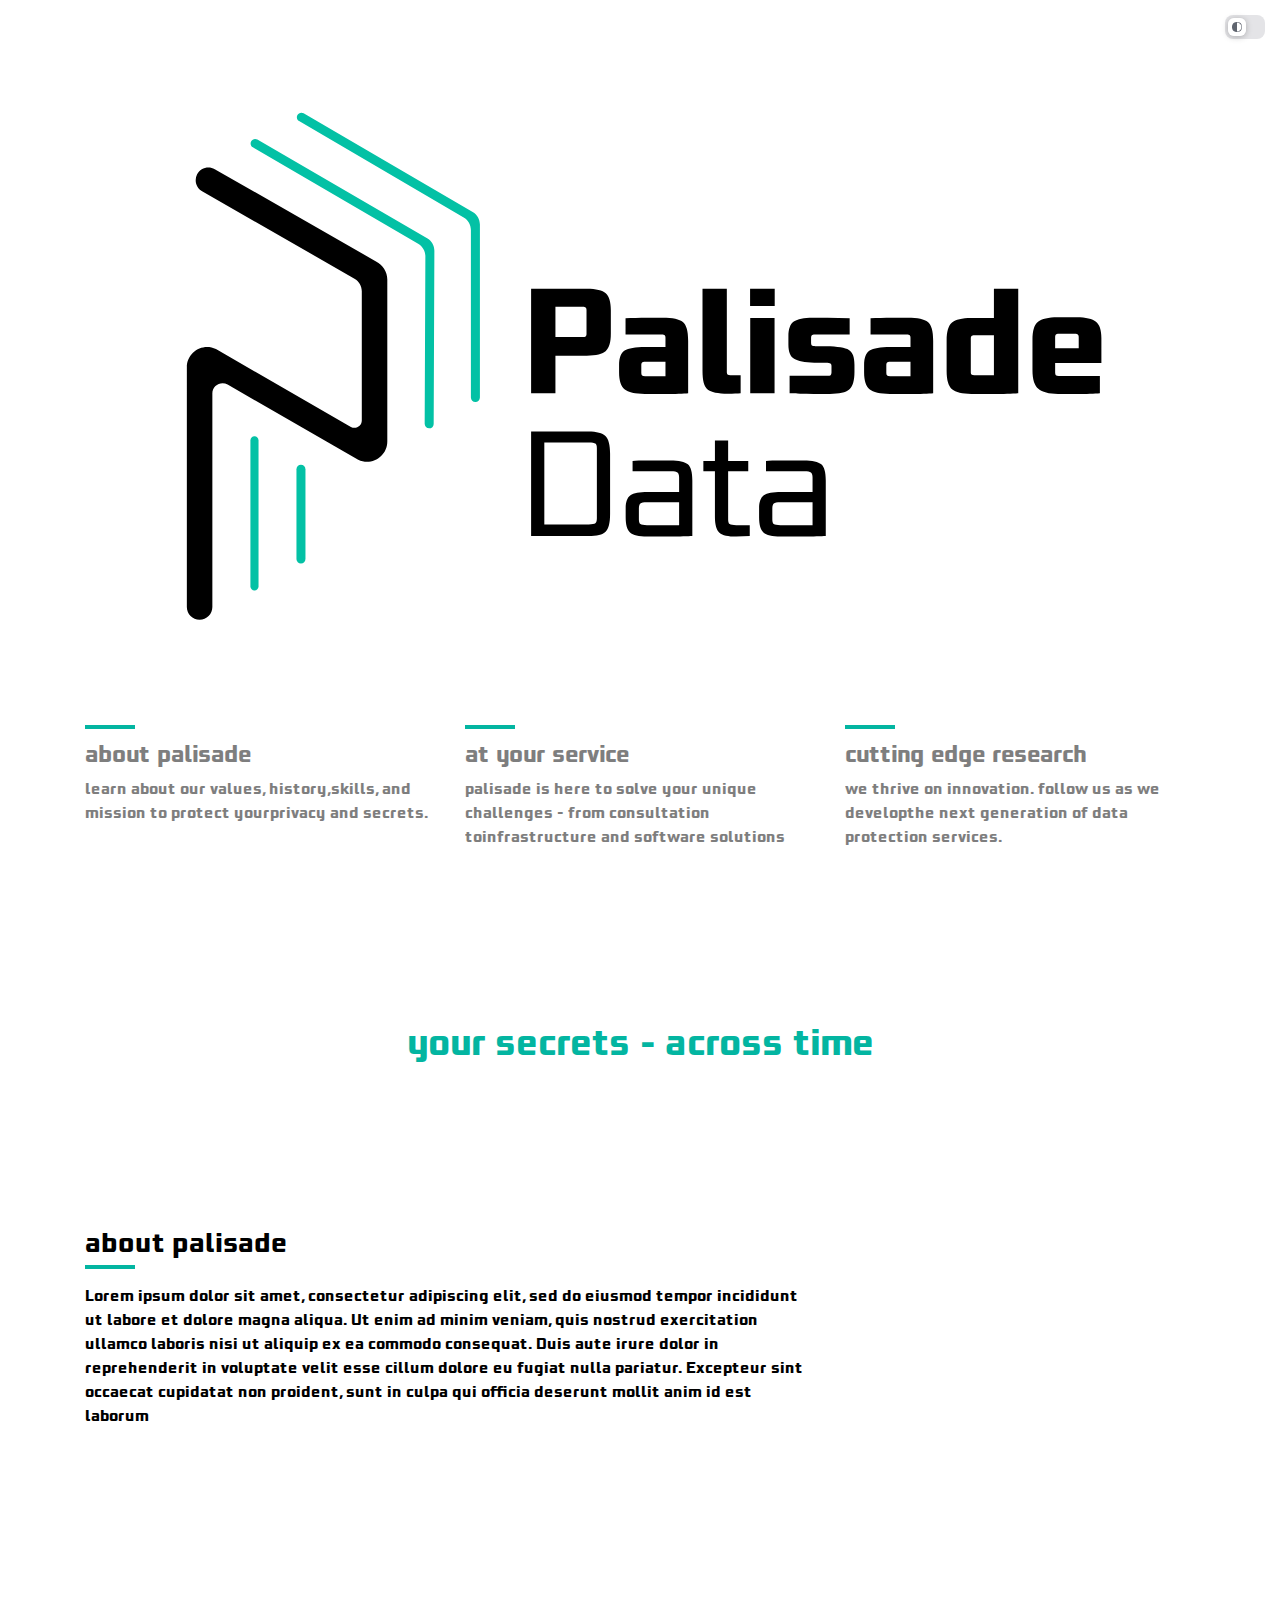
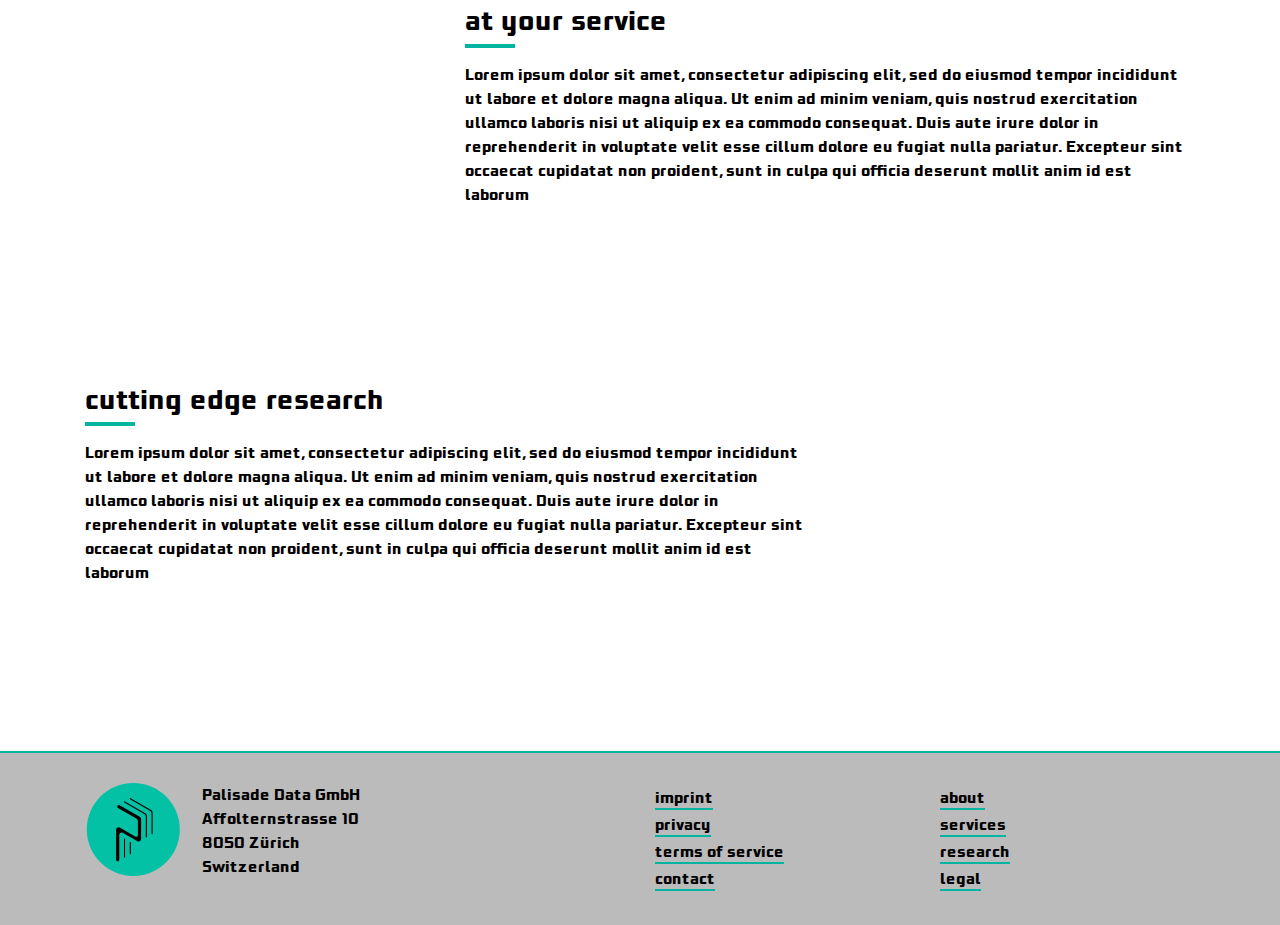
<file: index.html>
<!DOCTYPE html>
<!--
██████╗  █████╗ ██╗     ██╗███████╗ █████╗ ██████╗ ███████╗    ██████╗  █████╗ ████████╗ █████╗ 
██╔══██╗██╔══██╗██║     ██║██╔════╝██╔══██╗██╔══██╗██╔════╝    ██╔══██╗██╔══██╗╚══██╔══╝██╔══██╗
██████╔╝███████║██║     ██║███████╗███████║██║  ██║█████╗      ██║  ██║███████║   ██║   ███████║
██╔═══╝ ██╔══██║██║     ██║╚════██║██╔══██║██║  ██║██╔══╝      ██║  ██║██╔══██║   ██║   ██╔══██║
██║     ██║  ██║███████╗██║███████║██║  ██║██████╔╝███████╗    ██████╔╝██║  ██║   ██║   ██║  ██║
╚═╝     ╚═╝  ╚═╝╚══════╝╚═╝╚══════╝╚═╝  ╚═╝╚═════╝ ╚══════╝    ╚═════╝ ╚═╝  ╚═╝   ╚═╝   ╚═╝  ╚═╝
-->
<html lang="en">
<head>
    <meta charset="utf-8">
    <meta name="viewport" content="width=device-width, initial-scale=1, shrink-to-fit=no">

    <link rel="stylesheet" href="https://stackpath.bootstrapcdn.com/bootstrap/4.3.1/css/bootstrap.min.css" crossorigin="anonymous">
<link rel="stylesheet" type="text/css" href="css/style.min.css?v=1.0.0">
<!--<link rel="stylesheet" type="text/css" href="//cdnjs.cloudflare.com/ajax/libs/cookieconsent2/3.0.3/cookieconsent.min.css" />-->
<link rel="preconnect" href="https://fonts.gstatic.com">
<link href="https://fonts.googleapis.com/css2?family=IBM+Plex+Mono:wght@300;400;500;600;700&family=IBM+Plex+Sans:wght@300;400;500;600;700&display=swap" rel="stylesheet">

<link rel="apple-touch-icon" sizes="180x180" href="/apple-touch-icon.png">
<link rel="icon" type="image/png" sizes="32x32" href="/favicon-32x32.png">
<link rel="icon" type="image/png" sizes="16x16" href="/favicon-16x16.png">
<link rel="manifest" href="/site.webmanifest">
<link rel="mask-icon" href="/safari-pinned-tab.svg" color="#5bbad5">
<meta name="msapplication-TileColor" content="#da532c">
<meta name="theme-color" content="#ffffff">    <!--tags-->
    <title>Palisade Data</title>
    <meta property="og:title" content="Palisade Data" />
    <meta name="twitter:title" content="Palisade Data" />
    <meta property="og:image" content="/img/og.jpg">
    <meta name="description" content="Learn about our values, history,skills, and mission to protect yourprivacy and secrets."/>
    <meta property="og:description" content="Learn about our values, history,skills, and mission to protect yourprivacy and secrets." />
    <meta name="twitter:description" content="Learn about our values, history,skills, and mission to protect yourprivacy and secrets." />
    <!--end tags-->
</head>

<body data-spy="scroll" data-target="#header" data-offset="250" class="body">
    <header class="header liquid">
    <div class="header__container container">
        <div class="header__leftside">
            <div class="header__leftside-logo">
                <svg width="52" height="29" viewBox="0 0 52 29" fill="none" xmlns="http://www.w3.org/2000/svg">
                    <path d="M22.9995 13.6961H21.2427V15.806H19.881V9.9472H22.9995C23.5207 9.9472 23.8737 10.0312 24.0586 10.1994C24.2492 10.3675 24.3444 10.6813 24.3444 11.1408V12.4773C24.3444 12.9368 24.2519 13.2562 24.067 13.4356C23.8821 13.6093 23.5263 13.6961 22.9995 13.6961ZM22.9827 12.4689V11.1492C22.9827 11.0764 22.9659 11.0287 22.9323 11.0063C22.9042 10.9783 22.851 10.9643 22.7726 10.9643H21.2427V12.6538H22.7726C22.851 12.6538 22.9042 12.6426 22.9323 12.6202C22.9659 12.5922 22.9827 12.5417 22.9827 12.4689Z" fill="var(--main-color)"/>
                    <path d="M28.6729 12.8556V15.7976C28.4207 15.8256 27.9695 15.8396 27.3194 15.8396H26.2519C25.6972 15.8396 25.3161 15.7527 25.1087 15.579C24.907 15.4053 24.8062 15.0943 24.8062 14.646V14.2257C24.8062 13.8166 24.9098 13.5448 25.1171 13.4103C25.3301 13.2758 25.7139 13.2086 26.2687 13.2086H27.4035V12.6959C27.4035 12.6286 27.3895 12.5838 27.3615 12.5614C27.3334 12.5333 27.2774 12.5193 27.1934 12.5193H25.1676V11.6031C25.515 11.5807 25.9241 11.5695 26.3948 11.5695H27.2438C27.8097 11.5695 28.1881 11.6507 28.3785 11.8132C28.5746 11.9758 28.6729 12.3232 28.6729 12.8556ZM27.4035 14.8477V14.0324H26.2603C26.1763 14.0324 26.1202 14.0464 26.0922 14.0744C26.0642 14.0968 26.0502 14.1444 26.0502 14.2173V14.6712C26.0502 14.7384 26.0642 14.7861 26.0922 14.8141C26.1258 14.8365 26.1819 14.8477 26.2603 14.8477H27.4035Z" fill="var(--main-color)"/>
                    <path d="M31.6118 14.7889V15.806C31.4379 15.8228 31.2025 15.8312 30.9057 15.8312C30.3396 15.8312 29.9585 15.7527 29.7624 15.5958C29.5718 15.4389 29.4767 15.0971 29.4767 14.5703V9.9472H30.8382V14.6124C30.8382 14.6852 30.8523 14.7328 30.8805 14.7553C30.9084 14.7777 30.9617 14.7889 31.04 14.7889H31.6118Z" fill="var(--main-color)"/>
                    <path d="M33.5191 10.9139H32.1405V9.9472H33.5191V10.9139ZM33.5107 15.806H32.1489V11.5947H33.5107V15.806Z" fill="var(--main-color)"/>
                    <path d="M36.6054 15.8396H35.6978C35.4175 15.8396 35.1654 15.8368 34.9411 15.8312C34.7171 15.8256 34.563 15.8172 34.479 15.806L34.3528 15.7976V14.8225H36.4879C36.5664 14.8225 36.6195 14.8113 36.6477 14.7889C36.6813 14.7609 36.6981 14.7132 36.6981 14.646V14.2845C36.6981 14.2117 36.6783 14.1641 36.6393 14.1416C36.6 14.1192 36.5131 14.1052 36.3785 14.0996L35.7314 14.0912C35.1932 14.08 34.8179 14.0072 34.605 13.8727C34.3921 13.7382 34.2856 13.4748 34.2856 13.0825V12.6286C34.2856 12.2083 34.3864 11.9281 34.5882 11.788C34.7954 11.6423 35.1486 11.5695 35.6472 11.5695H36.4711L37.7151 11.6031V12.5193H35.765C35.681 12.5193 35.625 12.5333 35.5968 12.5614C35.5689 12.5838 35.5548 12.6286 35.5548 12.6959V12.99C35.5548 13.0573 35.5689 13.1049 35.5968 13.1329C35.6304 13.1554 35.6978 13.1666 35.7986 13.1666L36.3953 13.175C37.0456 13.1862 37.4713 13.2534 37.6731 13.3767C37.8803 13.5 37.984 13.7774 37.984 14.2089V14.6124C37.984 15.0999 37.886 15.4277 37.6899 15.5958C37.4992 15.7583 37.1379 15.8396 36.6054 15.8396Z" fill="var(--main-color)"/>
                    <path d="M42.3902 12.8556V15.7976C42.138 15.8256 41.6868 15.8396 41.0367 15.8396H39.9693C39.4146 15.8396 39.0336 15.7527 38.8261 15.579C38.6243 15.4053 38.5236 15.0943 38.5236 14.646V14.2257C38.5236 13.8166 38.6273 13.5448 38.8345 13.4103C39.0474 13.2758 39.4314 13.2086 39.9861 13.2086H41.121V12.6959C41.121 12.6286 41.1069 12.5838 41.079 12.5614C41.0508 12.5333 40.9948 12.5193 40.9108 12.5193H38.8849V11.6031C39.2324 11.5807 39.6416 11.5695 40.1123 11.5695H40.9612C41.5272 11.5695 41.9053 11.6507 42.096 11.8132C42.2921 11.9758 42.3902 12.3232 42.3902 12.8556ZM41.121 14.8477V14.0324H39.9777C39.8938 14.0324 39.8377 14.0464 39.8095 14.0744C39.7816 14.0968 39.7676 14.1444 39.7676 14.2173V14.6712C39.7676 14.7384 39.7816 14.7861 39.8095 14.8141C39.8431 14.8365 39.8992 14.8477 39.9777 14.8477H41.121Z" fill="var(--main-color)"/>
                    <path d="M45.6906 15.8396H44.5306C44.0149 15.8396 43.6536 15.7527 43.4461 15.579C43.2443 15.3997 43.1436 15.0579 43.1436 14.5535V12.8556C43.1436 12.3512 43.2443 12.015 43.4461 11.8469C43.6479 11.6788 44.0038 11.5947 44.5138 11.5947H45.7913V9.9472H47.1532V15.7976C46.8281 15.8256 46.3406 15.8396 45.6906 15.8396ZM44.497 12.7463V14.6124C44.497 14.6852 44.5108 14.7328 44.539 14.7553C44.5669 14.7777 44.6202 14.7889 44.6988 14.7889H45.7913V12.5614H44.6988C44.6202 12.5614 44.5669 12.5754 44.539 12.6034C44.5108 12.6258 44.497 12.6734 44.497 12.7463Z" fill="var(--main-color)"/>
                    <path d="M51.724 14.8309V15.7976C51.4383 15.8256 50.9844 15.8396 50.3625 15.8396H49.3791C48.8634 15.8396 48.4964 15.7443 48.2778 15.5538C48.0592 15.3633 47.9501 15.0158 47.9501 14.5115V12.8051C47.9501 12.3064 48.0538 11.973 48.261 11.8049C48.4739 11.6367 48.8382 11.5527 49.3539 11.5527H50.4297C50.9454 11.5527 51.304 11.6367 51.5057 11.8049C51.7072 11.9674 51.8083 12.2756 51.8083 12.7295V14.108H49.2193V14.646C49.2193 14.7188 49.2333 14.7693 49.2612 14.7973C49.2894 14.8197 49.3425 14.8309 49.421 14.8309H51.724ZM50.5391 13.2758V12.6454C50.5391 12.5782 50.522 12.5334 50.4884 12.5109C50.4605 12.4829 50.4072 12.4689 50.3289 12.4689H49.421C49.3425 12.4689 49.2894 12.4829 49.2612 12.5109C49.2333 12.5334 49.2193 12.5782 49.2193 12.6454V13.2758H50.5391Z" fill="var(--main-color)"/>
                    <path d="M23.5627 22.7995V18.8909C23.5627 18.7508 23.5347 18.6611 23.4786 18.6219C23.4226 18.577 23.2993 18.5546 23.1088 18.5546H20.6207V23.1441H23.1088C23.2993 23.1441 23.4226 23.1245 23.4786 23.0853C23.5347 23.0405 23.5627 22.9452 23.5627 22.7995ZM23.092 23.7998H19.881V17.941H23.0836C23.5543 17.941 23.8737 18.0279 24.0418 18.2016C24.2155 18.3697 24.3024 18.7003 24.3024 19.1935V22.5557C24.3024 23.0545 24.2183 23.3879 24.0502 23.556C23.8821 23.7185 23.5627 23.7998 23.092 23.7998Z" fill="var(--main-color)"/>
                    <path d="M28.9071 20.6897V23.7998C28.6606 23.8166 28.2292 23.825 27.6127 23.825H26.3771C25.9064 23.825 25.587 23.7494 25.4188 23.5981C25.2563 23.4412 25.175 23.161 25.175 22.7575V22.2447C25.175 21.8805 25.2647 21.6367 25.4441 21.5134C25.6234 21.3902 25.9456 21.3285 26.4107 21.3285H28.1674V20.5216C28.1674 20.3759 28.1368 20.2806 28.075 20.2358C28.019 20.191 27.8985 20.1685 27.7135 20.1685H25.5617V19.5885C25.7186 19.5717 26.0268 19.5633 26.4863 19.5633H27.6715C28.159 19.5633 28.487 19.6362 28.6549 19.7819C28.8231 19.922 28.9071 20.2246 28.9071 20.6897ZM28.1674 23.1862V21.9001H26.3603C26.1753 21.9001 26.0549 21.9225 25.9988 21.9674C25.9428 22.0122 25.9148 22.1074 25.9148 22.2531V22.85C25.9148 22.99 25.9428 23.0825 25.9988 23.1273C26.0549 23.1666 26.1782 23.1862 26.3687 23.1862H28.1674Z" fill="var(--main-color)"/>
                    <path d="M32.1221 23.1862V23.7998C31.8753 23.8166 31.6232 23.825 31.3656 23.825C30.9117 23.825 30.5977 23.7522 30.4241 23.6064C30.2559 23.4608 30.172 23.1638 30.172 22.7154V20.1685H29.5247V19.5885H30.172V18.4453H30.9117V19.5885H32.0378V20.1685H30.9117V22.8499C30.9117 22.99 30.9396 23.0825 30.9956 23.1273C31.0574 23.1665 31.1806 23.1862 31.3656 23.1862H32.1221Z" fill="var(--main-color)"/>
                    <path d="M36.3776 20.6897V23.7998C36.1309 23.8166 35.6994 23.825 35.083 23.825H33.8474C33.3767 23.825 33.0573 23.7494 32.8891 23.5981C32.7266 23.4412 32.6454 23.161 32.6454 22.7575V22.2447C32.6454 21.8805 32.735 21.6367 32.9143 21.5134C33.0936 21.3902 33.4159 21.3285 33.881 21.3285H35.6377V20.5216C35.6377 20.3759 35.6071 20.2806 35.5453 20.2358C35.4893 20.191 35.3687 20.1685 35.184 20.1685H33.0322V19.5885C33.189 19.5717 33.4972 19.5633 33.9566 19.5633H35.1418C35.6293 19.5633 35.9573 19.6362 36.1252 19.7819C36.2934 19.922 36.3776 20.2246 36.3776 20.6897ZM35.6377 23.1862V21.9001H33.8306C33.6456 21.9001 33.5251 21.9225 33.469 21.9674C33.4132 22.0122 33.3851 22.1074 33.3851 22.2531V22.85C33.3851 22.99 33.4132 23.0825 33.469 23.1273C33.5251 23.1666 33.6486 23.1862 33.839 23.1862H35.6377Z" fill="var(--main-color)"/>
                    <path fill-rule="evenodd" clip-rule="evenodd" d="M10.4018 10.0929C10.4018 9.80121 10.2457 9.53182 9.99273 9.3867L1.46057 4.49282C1.13379 4.30539 1.00919 3.89609 1.17609 3.55837C1.35811 3.19005 1.81293 3.05132 2.16952 3.25537L11.1982 8.42195C11.585 8.61311 11.8299 9.00719 11.8299 9.43865V18.5063C11.8299 19.3439 10.953 19.8925 10.1997 19.5261L2.8899 15.3135C2.51 15.0946 2.03552 15.3687 2.03552 15.8072L2.03553 27.7696C2.03553 28.164 1.71584 28.4836 1.32148 28.4836C0.927126 28.4836 0.607434 28.164 0.607434 27.7696L0.607422 14.3511C0.607421 13.5134 1.48434 12.9649 2.23761 13.3313L9.79149 17.6846C10.0629 17.8409 10.4018 17.6451 10.4018 17.3319V10.0929Z" fill="var(--main-color)"/>
                    <path fill-rule="evenodd" clip-rule="evenodd" d="M13.9612 8.14173C13.9624 7.85106 13.8086 7.58178 13.5575 7.43525L4.30199 2.03319C4.18777 1.96654 4.14463 1.82288 4.20321 1.70434C4.26775 1.57375 4.42934 1.52506 4.55528 1.59826L14.0603 7.1224C14.3121 7.26871 14.4665 7.53836 14.4653 7.82952L14.4262 17.5165C14.4257 17.6552 14.313 17.7675 14.1742 17.7675C14.0346 17.7675 13.9217 17.654 13.9222 17.5144L13.9612 8.14173Z" fill="#03C1A5"/>
                    <path fill-rule="evenodd" clip-rule="evenodd" d="M16.51 6.66672C16.51 6.37781 16.3569 6.11054 16.1076 5.96442L6.89018 0.561593C6.77626 0.494826 6.73333 0.351381 6.79184 0.233016C6.85643 0.102276 7.01829 0.0536609 7.14426 0.127167L16.6103 5.65154C16.8603 5.79744 17.0141 6.06514 17.0141 6.35462V16.0437C17.0141 16.1829 16.9012 16.2957 16.762 16.2957C16.6228 16.2957 16.51 16.1829 16.51 16.0437V6.66672Z" fill="#03C1A5"/>
                    <path fill-rule="evenodd" clip-rule="evenodd" d="M4.39331 26.8437C4.2678 26.8437 4.16602 26.7419 4.16602 26.6164V18.4428C4.16602 18.3172 4.2678 18.2155 4.39331 18.2155C4.51885 18.2155 4.6206 18.3172 4.6206 18.4428V26.6164C4.6206 26.7419 4.51885 26.8437 4.39331 26.8437Z" fill="#03C1A5"/>
                    <path fill-rule="evenodd" clip-rule="evenodd" d="M6.99592 25.3315C6.85673 25.3315 6.7439 25.2187 6.7439 25.0795V20.062C6.7439 19.9228 6.85673 19.81 6.99592 19.81C7.13511 19.81 7.24794 19.9228 7.24794 20.062V25.0795C7.24794 25.2187 7.13511 25.3315 6.99592 25.3315Z" fill="#03C1A5"/>
                </svg>
            </div>
        </div>
        <ul class="header__nav toggle nav">
            <li class="header__nav-li nav-item"><a class="header__nav-a nav-link" href="#about">about</a></li>
            <li class="header__nav-li nav-item"><a class="header__nav-a nav-link" href="#service">services</a></li>
            <li class="header__nav-li nav-item"><a class="header__nav-a nav-link" href="#research">research</a></li>
        </ul>
        <a href="javascript:void(0);" id="menu" class="header__menu toggle">
            <span></span>
            <span></span>
            <span></span>
        </a>
    </div>
</header>
<div class="theme-switch-wrapper">
    <label class="theme-switch" for="checkbox">
        <input type="checkbox" id="checkbox" />
        <div class="theme-switch-slider"></div>
    </label>
</div>

    <section class="palisade lander" id="palisade">
        <div class="palisade__container container">
            <div class="palisade__row palisade__row--logo row">
                <div class="palisade__logo-container col-md-12 col-12">
                    <svg class="palisade__logo" id="eLcapbqlt7J1" xmlns="http://www.w3.org/2000/svg" xmlns:xlink="http://www.w3.org/1999/xlink" viewBox="0 0 52 29" shape-rendering="geometricPrecision" text-rendering="geometricPrecision">
                        <path id="eLcapbqlt7J2" d="M22.9995,13.6961L21.2427,13.6961L21.2427,15.806L19.881,15.806L19.881,9.9472L22.9995,9.9472C23.5207,9.9472,23.8737,10.0312,24.0586,10.1994C24.2492,10.3675,24.3444,10.6813,24.3444,11.1408L24.3444,12.4773C24.3444,12.9368,24.2519,13.2562,24.067,13.4356C23.8821,13.6093,23.5263,13.6961,22.9995,13.6961ZM22.9827,12.4689L22.9827,11.1492C22.9827,11.0764,22.9659,11.0287,22.9323,11.0063C22.9042,10.9783,22.851,10.9643,22.7726,10.9643L21.2427,10.9643L21.2427,12.6538L22.7726,12.6538C22.851,12.6538,22.9042,12.6426,22.9323,12.6202C22.9659,12.5922,22.9827,12.5417,22.9827,12.4689Z" fill="var(--main-color)" stroke="none" stroke-width="1"/>
                        <path id="eLcapbqlt7J3" d="M28.6729,12.8556L28.6729,15.7976C28.4207,15.8256,27.9695,15.8396,27.3194,15.8396L26.2519,15.8396C25.6972,15.8396,25.3161,15.7527,25.1087,15.579C24.907,15.4053,24.8062,15.0943,24.8062,14.646L24.8062,14.2257C24.8062,13.8166,24.9098,13.5448,25.1171,13.4103C25.3301,13.2758,25.7139,13.2086,26.2687,13.2086L27.4035,13.2086L27.4035,12.6959C27.4035,12.6286,27.3895,12.5838,27.3615,12.5614C27.3334,12.5333,27.2774,12.5193,27.1934,12.5193L25.1676,12.5193L25.1676,11.6031C25.515,11.5807,25.9241,11.5695,26.3948,11.5695L27.2438,11.5695C27.8097,11.5695,28.1881,11.6507,28.3785,11.8132C28.5746,11.9758,28.6729,12.3232,28.6729,12.8556ZM27.4035,14.8477L27.4035,14.0324L26.2603,14.0324C26.1763,14.0324,26.1202,14.0464,26.0922,14.0744C26.0642,14.0968,26.0502,14.1444,26.0502,14.2173L26.0502,14.6712C26.0502,14.7384,26.0642,14.7861,26.0922,14.8141C26.1258,14.8365,26.1819,14.8477,26.2603,14.8477L27.4035,14.8477Z" fill="var(--main-color)" stroke="none" stroke-width="1"/>
                        <path id="eLcapbqlt7J4" d="M31.6118,14.7889L31.6118,15.806C31.4379,15.8228,31.2025,15.8312,30.9057,15.8312C30.3396,15.8312,29.9585,15.7527,29.7624,15.5958C29.5718,15.4389,29.4767,15.0971,29.4767,14.5703L29.4767,9.9472L30.8382,9.9472L30.8382,14.6124C30.8382,14.6852,30.8523,14.7328,30.8805,14.7553C30.9084,14.7777,30.9617,14.7889,31.04,14.7889L31.6118,14.7889Z" fill="var(--main-color)" stroke="none" stroke-width="1"/>
                        <path id="eLcapbqlt7J5" d="M33.5191,10.9139L32.1405,10.9139L32.1405,9.9472L33.5191,9.9472L33.5191,10.9139ZM33.5107,15.806L32.1489,15.806L32.1489,11.5947L33.5107,11.5947L33.5107,15.806Z" fill="var(--main-color)" stroke="none" stroke-width="1"/>
                        <path id="eLcapbqlt7J6" d="M36.6054,15.8396L35.6978,15.8396C35.4175,15.8396,35.1654,15.8368,34.9411,15.8312C34.7171,15.8256,34.563,15.8172,34.479,15.806L34.3528,15.7976L34.3528,14.8225L36.4879,14.8225C36.5664,14.8225,36.6195,14.8113,36.6477,14.7889C36.6813,14.7609,36.6981,14.7132,36.6981,14.646L36.6981,14.2845C36.6981,14.2117,36.6783,14.1641,36.6393,14.1416C36.6,14.1192,36.5131,14.1052,36.3785,14.0996L35.7314,14.0912C35.1932,14.08,34.8179,14.0072,34.605,13.8727C34.3921,13.7382,34.2856,13.4748,34.2856,13.0825L34.2856,12.6286C34.2856,12.2083,34.3864,11.9281,34.5882,11.788C34.7954,11.6423,35.1486,11.5695,35.6472,11.5695L36.4711,11.5695L37.7151,11.6031L37.7151,12.5193L35.765,12.5193C35.681,12.5193,35.625,12.5333,35.5968,12.5614C35.5689,12.5838,35.5548,12.6286,35.5548,12.6959L35.5548,12.99C35.5548,13.0573,35.5689,13.1049,35.5968,13.1329C35.6304,13.1554,35.6978,13.1666,35.7986,13.1666L36.3953,13.175C37.0456,13.1862,37.4713,13.2534,37.6731,13.3767C37.8803,13.5,37.984,13.7774,37.984,14.2089L37.984,14.6124C37.984,15.0999,37.886,15.4277,37.6899,15.5958C37.4992,15.7583,37.1379,15.8396,36.6054,15.8396Z" fill="var(--main-color)" stroke="none" stroke-width="1"/>
                        <path id="eLcapbqlt7J7" d="M42.3902,12.8556L42.3902,15.7976C42.138,15.8256,41.6868,15.8396,41.0367,15.8396L39.9693,15.8396C39.4146,15.8396,39.0336,15.7527,38.8261,15.579C38.6243,15.4053,38.5236,15.0943,38.5236,14.646L38.5236,14.2257C38.5236,13.8166,38.6273,13.5448,38.8345,13.4103C39.0474,13.2758,39.4314,13.2086,39.9861,13.2086L41.121,13.2086L41.121,12.6959C41.121,12.6286,41.1069,12.5838,41.079,12.5614C41.0508,12.5333,40.9948,12.5193,40.9108,12.5193L38.8849,12.5193L38.8849,11.6031C39.2324,11.5807,39.6416,11.5695,40.1123,11.5695L40.9612,11.5695C41.5272,11.5695,41.9053,11.6507,42.096,11.8132C42.2921,11.9758,42.3902,12.3232,42.3902,12.8556ZM41.121,14.8477L41.121,14.0324L39.9777,14.0324C39.8938,14.0324,39.8377,14.0464,39.8095,14.0744C39.7816,14.0968,39.7676,14.1444,39.7676,14.2173L39.7676,14.6712C39.7676,14.7384,39.7816,14.7861,39.8095,14.8141C39.8431,14.8365,39.8992,14.8477,39.9777,14.8477L41.121,14.8477Z" fill="var(--main-color)" stroke="none" stroke-width="1"/>
                        <path id="eLcapbqlt7J8" d="M45.6906,15.8396L44.5306,15.8396C44.0149,15.8396,43.6536,15.7527,43.4461,15.579C43.2443,15.3997,43.1436,15.0579,43.1436,14.5535L43.1436,12.8556C43.1436,12.3512,43.2443,12.015,43.4461,11.8469C43.6479,11.6788,44.0038,11.5947,44.5138,11.5947L45.7913,11.5947L45.7913,9.9472L47.1532,9.9472L47.1532,15.7976C46.8281,15.8256,46.3406,15.8396,45.6906,15.8396ZM44.497,12.7463L44.497,14.6124C44.497,14.6852,44.5108,14.7328,44.539,14.7553C44.5669,14.7777,44.6202,14.7889,44.6988,14.7889L45.7913,14.7889L45.7913,12.5614L44.6988,12.5614C44.6202,12.5614,44.5669,12.5754,44.539,12.6034C44.5108,12.6258,44.497,12.6734,44.497,12.7463Z" fill="var(--main-color)" stroke="none" stroke-width="1"/><path id="eLcapbqlt7J9" d="M51.724,14.8309L51.724,15.7976C51.4383,15.8256,50.9844,15.8396,50.3625,15.8396L49.3791,15.8396C48.8634,15.8396,48.4964,15.7443,48.2778,15.5538C48.0592,15.3633,47.9501,15.0158,47.9501,14.5115L47.9501,12.8051C47.9501,12.3064,48.0538,11.973,48.261,11.8049C48.4739,11.6367,48.8382,11.5527,49.3539,11.5527L50.4297,11.5527C50.9454,11.5527,51.304,11.6367,51.5057,11.8049C51.7072,11.9674,51.8083,12.2756,51.8083,12.7295L51.8083,14.108L49.2193,14.108L49.2193,14.646C49.2193,14.7188,49.2333,14.7693,49.2612,14.7973C49.2894,14.8197,49.3425,14.8309,49.421,14.8309L51.724,14.8309ZM50.5391,13.2758L50.5391,12.6454C50.5391,12.5782,50.522,12.5334,50.4884,12.5109C50.4605,12.4829,50.4072,12.4689,50.3289,12.4689L49.421,12.4689C49.3425,12.4689,49.2894,12.4829,49.2612,12.5109C49.2333,12.5334,49.2193,12.5782,49.2193,12.6454L49.2193,13.2758L50.5391,13.2758Z" fill="var(--main-color)" stroke="none" stroke-width="1"/>
                        <path id="eLcapbqlt7J10" d="M23.5627,22.7995L23.5627,18.8909C23.5627,18.7508,23.5347,18.6611,23.4786,18.6219C23.4226,18.577,23.2993,18.5546,23.1088,18.5546L20.6207,18.5546L20.6207,23.1441L23.1088,23.1441C23.2993,23.1441,23.4226,23.1245,23.4786,23.0853C23.5347,23.0405,23.5627,22.9452,23.5627,22.7995ZM23.092,23.7998L19.881,23.7998L19.881,17.941L23.0836,17.941C23.5543,17.941,23.8737,18.0279,24.0418,18.2016C24.2155,18.3697,24.3024,18.7003,24.3024,19.1935L24.3024,22.5557C24.3024,23.0545,24.2183,23.3879,24.0502,23.556C23.8821,23.7185,23.5627,23.7998,23.092,23.7998Z" fill="var(--main-color)" stroke="none" stroke-width="1"/><path id="eLcapbqlt7J11" d="M28.9071,20.6897L28.9071,23.7998C28.6606,23.8166,28.2292,23.825,27.6127,23.825L26.3771,23.825C25.9064,23.825,25.587,23.7494,25.4188,23.5981C25.2563,23.4412,25.175,23.161,25.175,22.7575L25.175,22.2447C25.175,21.8805,25.2647,21.6367,25.4441,21.5134C25.6234,21.3902,25.9456,21.3285,26.4107,21.3285L28.1674,21.3285L28.1674,20.5216C28.1674,20.3759,28.1368,20.2806,28.075,20.2358C28.019,20.191,27.8985,20.1685,27.7135,20.1685L25.5617,20.1685L25.5617,19.5885C25.7186,19.5717,26.0268,19.5633,26.4863,19.5633L27.6715,19.5633C28.159,19.5633,28.487,19.6362,28.6549,19.7819C28.8231,19.922,28.9071,20.2246,28.9071,20.6897ZM28.1674,23.1862L28.1674,21.9001L26.3603,21.9001C26.1753,21.9001,26.0549,21.9225,25.9988,21.9674C25.9428,22.0122,25.9148,22.1074,25.9148,22.2531L25.9148,22.85C25.9148,22.99,25.9428,23.0825,25.9988,23.1273C26.0549,23.1666,26.1782,23.1862,26.3687,23.1862L28.1674,23.1862Z" fill="var(--main-color)" stroke="none" stroke-width="1"/>
                        <path id="eLcapbqlt7J12" d="M32.1221,23.1862L32.1221,23.7998C31.8753,23.8166,31.6232,23.825,31.3656,23.825C30.9117,23.825,30.5977,23.7522,30.4241,23.6064C30.2559,23.4608,30.172,23.1638,30.172,22.7154L30.172,20.1685L29.5247,20.1685L29.5247,19.5885L30.172,19.5885L30.172,18.4453L30.9117,18.4453L30.9117,19.5885L32.0378,19.5885L32.0378,20.1685L30.9117,20.1685L30.9117,22.8499C30.9117,22.99,30.9396,23.0825,30.9956,23.1273C31.0574,23.1665,31.1806,23.1862,31.3656,23.1862L32.1221,23.1862Z" fill="var(--main-color)" stroke="none" stroke-width="1"/>
                        <path id="eLcapbqlt7J13" d="M36.3776,20.6897L36.3776,23.7998C36.1309,23.8166,35.6994,23.825,35.083,23.825L33.8474,23.825C33.3767,23.825,33.0573,23.7494,32.8891,23.5981C32.7266,23.4412,32.6454,23.161,32.6454,22.7575L32.6454,22.2447C32.6454,21.8805,32.735,21.6367,32.9143,21.5134C33.0936,21.3902,33.4159,21.3285,33.881,21.3285L35.6377,21.3285L35.6377,20.5216C35.6377,20.3759,35.6071,20.2806,35.5453,20.2358C35.4893,20.191,35.3687,20.1685,35.184,20.1685L33.0322,20.1685L33.0322,19.5885C33.189,19.5717,33.4972,19.5633,33.9566,19.5633L35.1418,19.5633C35.6293,19.5633,35.9573,19.6362,36.1252,19.7819C36.2934,19.922,36.3776,20.2246,36.3776,20.6897ZM35.6377,23.1862L35.6377,21.9001L33.8306,21.9001C33.6456,21.9001,33.5251,21.9225,33.469,21.9674C33.4132,22.0122,33.3851,22.1074,33.3851,22.2531L33.3851,22.85C33.3851,22.99,33.4132,23.0825,33.469,23.1273C33.5251,23.1666,33.6486,23.1862,33.839,23.1862L35.6377,23.1862Z" fill="var(--main-color)" stroke="none" stroke-width="1"/>
                        <path id="eLcapbqlt7J14" d="M10.4018,10.0929C10.4018,9.80121,10.2457,9.53182,9.99273,9.3867L1.46057,4.49282C1.13379,4.30539,1.00919,3.89609,1.17609,3.55837C1.35811,3.19005,1.81293,3.05132,2.16952,3.25537L11.1982,8.42195C11.585,8.61311,11.8299,9.00719,11.8299,9.43865L11.8299,18.5063C11.8299,19.3439,10.953,19.8925,10.1997,19.5261L2.8899,15.3135C2.51,15.0946,2.03552,15.3687,2.03552,15.8072L2.03553,27.7696C2.03553,28.164,1.71584,28.4836,1.32148,28.4836C0.927126,28.4836,0.607434,28.164,0.607434,27.7696L0.607422,14.3511C0.607421,13.5134,1.48434,12.9649,2.23761,13.3313L9.79149,17.6846C10.0629,17.8409,10.4018,17.6451,10.4018,17.3319L10.4018,10.0929Z" clip-rule="evenodd" fill="var(--main-color)" fill-rule="evenodd" stroke="none" stroke-width="1"/><g id="eLcapbqlt7J15" opacity="1"><path id="eLcapbqlt7J16" d="M13.9612,8.14173C13.9624,7.85106,13.8086,7.58178,13.5575,7.43525L4.30199,2.03319C4.18777,1.96654,4.14463,1.82288,4.20321,1.70434C4.26775,1.57375,4.42934,1.52506,4.55528,1.59826L14.0603,7.1224C14.3121,7.26871,14.4665,7.53836,14.4653,7.82952L14.4262,17.5165C14.4257,17.6552,14.313,17.7675,14.1742,17.7675C14.0346,17.7675,13.9217,17.654,13.9222,17.5144L13.9612,8.14173Z" clip-rule="evenodd" fill="rgb(3,193,165)" fill-rule="evenodd" stroke="none" stroke-width="1"/>
                        <path id="eLcapbqlt7J17" d="M6.99592,25.3315C6.85673,25.3315,6.7439,25.2187,6.7439,25.0795L6.7439,20.062C6.7439,19.9228,6.85673,19.81,6.99592,19.81C7.13511,19.81,7.24794,19.9228,7.24794,20.062L7.24794,25.0795C7.24794,25.2187,7.13511,25.3315,6.99592,25.3315Z" clip-rule="evenodd" fill="rgb(3,193,165)" fill-rule="evenodd" stroke="none" stroke-width="1"/></g>
                        <path id="eLcapbqlt7J18" d="M16.51,6.66672C16.51,6.37781,16.3569,6.11054,16.1076,5.96442L6.89018,0.561593C6.77626,0.494826,6.73333,0.351381,6.79184,0.233016C6.85643,0.102276,7.01829,0.053661,7.14426,0.127167L16.6103,5.65154C16.8603,5.79744,17.0141,6.06514,17.0141,6.35462L17.0141,16.0437C17.0141,16.1829,16.9012,16.2957,16.762,16.2957C16.6228,16.2957,16.51,16.1829,16.51,16.0437L16.51,6.66672Z" opacity="1" clip-rule="evenodd" fill="rgb(3,193,165)" fill-rule="evenodd" stroke="none" stroke-width="1"/>
                        <path id="eLcapbqlt7J19" d="M4.39331,26.8437C4.2678,26.8437,4.16602,26.7419,4.16602,26.6164L4.16602,18.4428C4.16602,18.3172,4.2678,18.2155,4.39331,18.2155C4.51885,18.2155,4.6206,18.3172,4.6206,18.4428L4.6206,26.6164C4.6206,26.7419,4.51885,26.8437,4.39331,26.8437Z" opacity="1" clip-rule="evenodd" fill="rgb(3,193,165)" fill-rule="evenodd" stroke="none" stroke-width="1"/></svg>
                </div>
            </div>
            <div class="palisade__row palisade__row--menu row">
                <div class="palisade__col col-md-4 col-12">
                    <a href="#about" class="palisade__link"></a>
                    <h3 class="palisade__col-title">about palisade</h3>
                    <p class="palisade__col-descr">
                        learn about our values, history,skills, and mission to protect yourprivacy and secrets.
                    </p>
                </div>
                <div class="palisade__col col-md-4 col-12">
                    <a href="#service" class="palisade__link"></a>
                    <h3 class="palisade__col-title">at your service</h3>
                    <p class="palisade__col-descr">
                    palisade is here to solve your unique challenges - from consultation toinfrastructure and software solutions
                    </p>
                </div>
                <div class="palisade__col col-md-4 col-12">
                    <a href="#research" class="palisade__link"></a>
                    <h3 class="palisade__col-title">cutting edge research</h3>
                    <p class="palisade__col-descr">
                    we thrive on innovation. follow us as we developthe next generation of data protection services.
                    </p>
                </div>
            </div>
        </div>
    </section>

    <section class="info">
        <div class="info__container container">
            <div class="info__step info__step--1 row">
                <h3 class="info__step--1-title">your secrets - across time</h3>
            </div>
            <div class="info__step info__step--2 row" id="about">
                <div class="col-md-8 col-12">
                    <h3 class="info__h3">about palisade</h3>
                    <p class="info__p">Lorem ipsum dolor sit amet, consectetur adipiscing elit, sed do eiusmod tempor incididunt ut labore et dolore magna aliqua. Ut enim ad minim veniam, quis nostrud exercitation ullamco laboris nisi ut aliquip ex ea commodo consequat. Duis aute irure dolor in reprehenderit in voluptate velit esse cillum dolore eu fugiat nulla pariatur. Excepteur sint occaecat cupidatat non proident, sunt in culpa qui officia deserunt mollit anim id est laborum</p>
                </div>
            </div>
            <div class="info__step info__step--3 row" id="service">
                <div class="col-md-8 col-12">
                    <h3 class="info__h3">at your service</h3>
                    <p class="info__p">Lorem ipsum dolor sit amet, consectetur adipiscing elit, sed do eiusmod tempor incididunt ut labore et dolore magna aliqua. Ut enim ad minim veniam, quis nostrud exercitation ullamco laboris nisi ut aliquip ex ea commodo consequat. Duis aute irure dolor in reprehenderit in voluptate velit esse cillum dolore eu fugiat nulla pariatur. Excepteur sint occaecat cupidatat non proident, sunt in culpa qui officia deserunt mollit anim id est laborum</p>
                </div>
            </div>
            <div class="info__step info__step--4 row" id="research">
                <div class="col-md-8 col-12">
                    <h3 class="info__h3">cutting edge research</h3>
                    <p class="info__p">Lorem ipsum dolor sit amet, consectetur adipiscing elit, sed do eiusmod tempor incididunt ut labore et dolore magna aliqua. Ut enim ad minim veniam, quis nostrud exercitation ullamco laboris nisi ut aliquip ex ea commodo consequat. Duis aute irure dolor in reprehenderit in voluptate velit esse cillum dolore eu fugiat nulla pariatur. Excepteur sint occaecat cupidatat non proident, sunt in culpa qui officia deserunt mollit anim id est laborum</p>
                </div>
            </div>
        </div>
    </section>

    <footer class="footer">
    <div class="footer__container container">
        <div class="footer__row row">
            <div class="footer__col footer__col--first col-md-6 col-12">
                <a href="/" class="footer__col-logo">
                    <img src="assets/logo-f.svg" alt="Palisade Data">
                </a>
                <div class="footer__col-main-container">
                    <p>Palisade Data GmbH<br>
                        Affolternstrasse 10<br>
                        8050 Zürich<br>
                        Switzerland
                    </p>
                </div>
            </div>
            <div class="footer__col footer__col--second col-md-3 col-12">
                <ul class="footer__nav">
                    <li class="footer__nav-item"><a href="#">imprint</a></li>
                    <li class="footer__nav-item"><a href="#">privacy</a></li>
                    <li class="footer__nav-item"><a href="#">terms of service</a></li>
                    <li class="footer__nav-item"><a href="#">contact</a></li>
                </ul>
            </div>
            <div class="footer__col footer__col--second col-md-3 col-12">
                <ul class="footer__nav">
                    <li class="footer__nav-item"><a href="#">about</a></li>
                    <li class="footer__nav-item"><a href="#">services</a></li>
                    <li class="footer__nav-item"><a href="#">research</a></li>
                    <li class="footer__nav-item"><a href="#">legal</a></li>
                </ul>
            </div>
        </div>
    </div>
</footer>

    <script src="https://cdnjs.cloudflare.com/ajax/libs/jquery/2.1.3/jquery.min.js"></script>

<script src="https://stackpath.bootstrapcdn.com/bootstrap/4.1.3/js/bootstrap.min.js" crossorigin="anonymous"></script>

<script src="https://npmcdn.com/headroom.js@0.9.4/dist/headroom.min.js"></script>

<script src="js/script.js"></script>
</body>
</html>
</file>
<file: css/style.min.css>
:root {
  --main-color: #000000;
  --main-brand-color: #03B5A1;
  --main-bg-color: #fff;
  --main-bg-footer: #BBBBBB;
}

[data-theme=dark] {
  --main-color: #fff;
  --main-brand-color: #03B5A1;
  --main-bg-color: #000000;
  --main-bg-footer: #000000;
}

@font-face {
  font-family: "Bunken Tech Sans Pro";
  src: url("fonts/BunkenTechSansPro-Bold.eot");
  src: local("Bunken Tech Sans Pro Bold"), local("fonts/BunkenTechSansPro-Bold"), url("fonts/BunkenTechSansPro-Bold.eot?#iefix") format("embedded-opentype"), url("fonts/BunkenTechSansPro-Bold.woff2") format("woff2"), url("fonts/BunkenTechSansPro-Bold.woff") format("woff"), url("fonts/BunkenTechSansPro-Bold.ttf") format("truetype");
  font-weight: bold;
  font-style: normal;
}
@font-face {
  font-family: "Bunken Tech Sans Pro Book";
  src: url("fonts/BunkenTechSansPro-Book.eot");
  src: local("Bunken Tech Sans Pro Book"), local("fonts/BunkenTechSansPro-Book"), url("fonts/BunkenTechSansPro-Book.eot?#iefix") format("embedded-opentype"), url("fonts/BunkenTechSansPro-Book.woff2") format("woff2"), url("fonts/BunkenTechSansPro-Book.woff") format("woff"), url("fonts/BunkenTechSansPro-Book.ttf") format("truetype");
  font-weight: normal;
  font-style: normal;
}
@font-face {
  font-family: "Bunken Tech Sans Pro";
  src: url("fonts/BunkenTechSansPro-BoldIt.eot");
  src: local("Bunken Tech Sans Pro Bold Italic"), local("fonts/BunkenTechSansPro-BoldIt"), url("fonts/BunkenTechSansPro-BoldIt.eot?#iefix") format("embedded-opentype"), url("fonts/BunkenTechSansPro-BoldIt.woff2") format("woff2"), url("fonts/BunkenTechSansPro-BoldIt.woff") format("woff"), url("fonts/BunkenTechSansPro-BoldIt.ttf") format("truetype");
  font-weight: bold;
  font-style: italic;
}
@font-face {
  font-family: "Bunken Tech Sans Pro SeBd";
  src: url("fonts/BunkenTechSansPro-SeBdIt.eot");
  src: local("Bunken Tech Sans Pro SeBd Italic"), local("fonts/BunkenTechSansPro-SeBdIt"), url("fonts/BunkenTechSansPro-SeBdIt.eot?#iefix") format("embedded-opentype"), url("fonts/BunkenTechSansPro-SeBdIt.woff2") format("woff2"), url("fonts/BunkenTechSansPro-SeBdIt.woff") format("woff"), url("fonts/BunkenTechSansPro-SeBdIt.ttf") format("truetype");
  font-weight: 600;
  font-style: italic;
}
@font-face {
  font-family: "Bunken Tech Sans Pro Book";
  src: url("fonts/BunkenTechSansPro-BookIt.eot");
  src: local("Bunken Tech Sans Pro Book Italic"), local("fonts/BunkenTechSansPro-BookIt"), url("fonts/BunkenTechSansPro-BookIt.eot?#iefix") format("embedded-opentype"), url("fonts/BunkenTechSansPro-BookIt.woff2") format("woff2"), url("fonts/BunkenTechSansPro-BookIt.woff") format("woff"), url("fonts/BunkenTechSansPro-BookIt.ttf") format("truetype");
  font-weight: normal;
  font-style: italic;
}
@font-face {
  font-family: "Bunken Tech Sans Pro ExBd";
  src: url("fonts/BunkenTechSansPro-ExBdIt.eot");
  src: local("Bunken Tech Sans Pro ExBd Italic"), local("fonts/BunkenTechSansPro-ExBdIt"), url("fonts/BunkenTechSansPro-ExBdIt.eot?#iefix") format("embedded-opentype"), url("fonts/BunkenTechSansPro-ExBdIt.woff2") format("woff2"), url("fonts/BunkenTechSansPro-ExBdIt.woff") format("woff"), url("fonts/BunkenTechSansPro-ExBdIt.ttf") format("truetype");
  font-weight: 800;
  font-style: italic;
}
@font-face {
  font-family: "Bunken Tech Sans Pro Med";
  src: url("fonts/BunkenTechSansPro-Med.eot");
  src: local("Bunken Tech Sans Pro Med"), local("fonts/BunkenTechSansPro-Med"), url("fonts/BunkenTechSansPro-Med.eot?#iefix") format("embedded-opentype"), url("fonts/BunkenTechSansPro-Med.woff2") format("woff2"), url("fonts/BunkenTechSansPro-Med.woff") format("woff"), url("fonts/BunkenTechSansPro-Med.ttf") format("truetype");
  font-weight: 500;
  font-style: normal;
}
@font-face {
  font-family: "Bunken Tech Sans Pro Ligh";
  src: url("fonts/BunkenTechSansPro-LightIt.eot");
  src: local("Bunken Tech Sans Pro Light Italic"), local("fonts/BunkenTechSansPro-LightIt"), url("fonts/BunkenTechSansPro-LightIt.eot?#iefix") format("embedded-opentype"), url("fonts/BunkenTechSansPro-LightIt.woff2") format("woff2"), url("fonts/BunkenTechSansPro-LightIt.woff") format("woff"), url("fonts/BunkenTechSansPro-LightIt.ttf") format("truetype");
  font-weight: 300;
  font-style: italic;
}
@font-face {
  font-family: "Bunken Tech Sans Pro ExBd";
  src: url("fonts/BunkenTechSansPro-ExBd.eot");
  src: local("Bunken Tech Sans Pro ExBd"), local("fonts/BunkenTechSansPro-ExBd"), url("fonts/BunkenTechSansPro-ExBd.eot?#iefix") format("embedded-opentype"), url("fonts/BunkenTechSansPro-ExBd.woff2") format("woff2"), url("fonts/BunkenTechSansPro-ExBd.woff") format("woff"), url("fonts/BunkenTechSansPro-ExBd.ttf") format("truetype");
  font-weight: 800;
  font-style: normal;
}
@font-face {
  font-family: "Bunken Tech Sans Pro SeBd";
  src: url("fonts/BunkenTechSansPro-SeBd.eot");
  src: local("Bunken Tech Sans Pro SeBd"), local("fonts/BunkenTechSansPro-SeBd"), url("fonts/BunkenTechSansPro-SeBd.eot?#iefix") format("embedded-opentype"), url("fonts/BunkenTechSansPro-SeBd.woff2") format("woff2"), url("fonts/BunkenTechSansPro-SeBd.woff") format("woff"), url("fonts/BunkenTechSansPro-SeBd.ttf") format("truetype");
  font-weight: 600;
  font-style: normal;
}
@font-face {
  font-family: "Bunken Tech Sans Pro Med";
  src: url("fonts/BunkenTechSansPro-MedIt.eot");
  src: local("Bunken Tech Sans Pro Med Italic"), local("fonts/BunkenTechSansPro-MedIt"), url("fonts/BunkenTechSansPro-MedIt.eot?#iefix") format("embedded-opentype"), url("fonts/BunkenTechSansPro-MedIt.woff2") format("woff2"), url("fonts/BunkenTechSansPro-MedIt.woff") format("woff"), url("fonts/BunkenTechSansPro-MedIt.ttf") format("truetype");
  font-weight: 500;
  font-style: italic;
}
@font-face {
  font-family: "Bunken Tech Sans Pro Ligh";
  src: url("fonts/BunkenTechSansPro-Light.eot");
  src: local("Bunken Tech Sans Pro Light"), local("fonts/BunkenTechSansPro-Light"), url("fonts/BunkenTechSansPro-Light.eot?#iefix") format("embedded-opentype"), url("fonts/BunkenTechSansPro-Light.woff2") format("woff2"), url("fonts/BunkenTechSansPro-Light.woff") format("woff"), url("fonts/BunkenTechSansPro-Light.ttf") format("truetype");
  font-weight: 300;
  font-style: normal;
}
body {
  background-color: var(--main-bg-color);
  color: var(--main-color);
  font-family: "Bunken Tech Sans Pro";
  font-size: 18px;
  position: relative;
}

* {
  box-sizing: border-box;
}

:active, :hover, :focus {
  outline: 0;
  outline-offset: 0;
}

.overflow {
  overflow: hidden;
}

:hover {
  transition: all 0.4s ease-out;
}

html {
  scroll-behavior: smooth;
}

button {
  outline: 0;
}

h1, h2, h3 {
  font-family: "Bunken Tech Sans Pro";
}

p {
  font-family: "Bunken Tech Sans Pro";
  color: var(--main-color);
  font-size: 16px;
}

.header {
  position: fixed;
  margin: 0 auto;
  width: 100%;
  z-index: 10;
  opacity: 0;
  background: var(--main-bg-color);
}
.header.liquid-alt {
  border-bottom: 2px solid #DDDDDD;
  opacity: 1;
}
@media (max-width: 767px) {
  .header.liquid-alt {
    height: 64px;
  }
}
.header__container {
  display: flex;
  flex-direction: row;
  justify-content: space-between;
  padding-top: 15px;
  padding-bottom: 15px;
  align-items: center;
  transition: all 0.4s ease-out;
  position: relative;
}
@media (max-width: 767px) {
  .header__container {
    flex-direction: column;
    justify-content: flex-start;
    padding-left: 0px;
    padding-right: 0px;
    padding-top: 0px;
    height: 75px;
  }
}
@media (min-width: 768px) {
  .liquid-alt .header__container {
    padding-top: 5px;
    padding-bottom: 5px;
  }
}
.header__leftside-logo svg {
  height: 72px;
  width: auto;
  transition: all 0.4s ease-out;
}
@media (max-width: 767px) {
  .header__leftside-logo svg {
    height: 42px;
  }
}
.liquid-alt .header__leftside-logo svg {
  height: 50px;
  margin-top: 0px;
}
@media (max-width: 767px) {
  .header__leftside {
    width: 100%;
    padding-left: 15px;
    padding-bottom: 15px;
    padding-top: 15px;
    position: relative;
    z-index: 11;
    transition: all 0.4s ease-out;
  }
  .liquid-alt .header__leftside {
    padding-bottom: 5px;
    padding-top: 5px;
    background-color: var(--main-bg-color);
  }
}
.header__menu {
  display: none;
  width: 20px;
  height: 15px;
  position: absolute;
  right: 15px;
  top: 30px;
  z-index: 12;
  transition: all 0.4s ease-out;
}
.liquid-alt .header__menu {
  top: 20px;
  right: 80px;
}
.header__menu span {
  width: 100%;
  height: 3px;
  position: absolute;
  background-color: var(--main-color);
  transition: all 0.4s ease-out;
}
.header__menu span:nth-child(1) {
  top: 0;
}
.header__menu span:nth-child(2) {
  top: 50%;
  transform: translateY(-50%);
}
.header__menu span:nth-child(3) {
  bottom: 0;
}
.header__menu.active span {
  background-color: var(--main-brand-color);
}
.header__menu.active span:nth-child(1) {
  top: 50%;
  transform: translateY(-50%) rotate(45deg);
}
.header__menu.active span:nth-child(2) {
  top: 50%;
  transform: translateY(-50%);
  display: none;
}
.header__menu.active span:nth-child(3) {
  top: 50%;
  transform: translateY(-50%) rotate(-45deg);
}
@media (max-width: 767px) {
  .header__menu {
    display: block;
  }
}
.header__nav {
  list-style: none;
  padding: 0;
  display: flex;
  flex-direction: row;
  position: relative;
  margin: 0;
}
.header__nav-a {
  padding: 0.5rem 1rem 0 1rem;
}
.header__nav-li {
  margin-left: 20px;
  position: relative;
}
.header__nav-li:hover:before {
  width: 75px;
  transition: all 0.4s ease-out;
}
.header__nav-li:before {
  position: absolute;
  top: 2px;
  left: 1rem;
  opacity: 1;
  width: 50px;
  height: 4px;
  content: "";
  background-color: var(--main-brand-color);
}
.header__nav-li a {
  color: var(--main-color);
  position: relative;
  opacity: 1;
}
.header__nav-li a.active {
  color: var(--main-brand-color);
}
.header__nav-li a:hover {
  opacity: 1;
}
@media (max-width: 767px) {
  .header__nav {
    position: relative;
    background-color: var(--main-bg-color);
    width: 100%;
    flex-direction: column;
    padding-top: 20px;
    padding-bottom: 20px;
    padding-left: 15px;
    padding-right: 15px;
    display: block;
    opacity: 0;
    transform: translateY(-100%);
    transition: all linear 0.2s;
    z-index: 10;
    pointer-events: none;
  }
  .header__nav-li {
    margin-left: 0px;
    padding: 10px 0;
  }
  .header__nav-li a {
    color: var(--main-color);
  }
  .header__nav-li a.active {
    color: #fff;
  }
  .header__nav.active {
    opacity: 1;
    transform: translateY(0);
    pointer-events: unset;
    border-bottom: 1px solid var(--main-color);
  }
}

.palisade {
  height: 100vh;
}
@media (max-width: 767px) {
  .palisade {
    height: 60vh;
  }
}
.palisade__container {
  height: 100%;
}
.palisade__row--logo {
  height: calc(100% - 160px);
}
.palisade__row--menu {
  height: 140px;
}
@media (max-width: 767px) {
  .palisade__row--logo {
    height: 100%;
    padding: 0 20px;
  }
  .palisade__row--menu {
    display: none;
  }
}
.palisade__col {
  position: relative;
}
.palisade__col:before {
  position: absolute;
  top: -15px;
  opacity: 1;
  width: 50px;
  height: 4px;
  content: "";
  background-color: var(--main-brand-color);
}
.palisade__col:hover:before {
  width: 100px;
  transition: all 0.4s ease-out;
}
.palisade__col:hover p {
  opacity: 0.7;
}
.palisade__col:hover h3 {
  opacity: 1;
}
.palisade__col-title {
  font-weight: 800;
  opacity: 0.5;
  font-size: 24px;
  z-index: 1;
}
.palisade__col-descr {
  font-weight: 300;
  opacity: 0.5;
  z-index: 1;
}
.palisade__logo {
  height: 70%;
}
.palisade__logo-container {
  display: flex;
  justify-content: center;
  align-items: center;
  height: 100%;
}
.palisade__link {
  position: absolute;
  width: 100%;
  height: 100%;
  top: 0;
  left: 0;
  z-index: 2;
}

.lander {
  opacity: 1;
  transition: opacity 1s;
}
.lander-alt {
  opacity: 0;
  height: 20vh;
  transition: height 1s ease-in, opacity 1s;
}

.info {
  margin-top: 60px;
}
@media (max-width: 767px) {
  .info {
    margin-top: 20px;
  }
}
.info__step {
  padding-top: 160px;
}
@media (max-width: 767px) {
  .info__step {
    padding-bottom: 80px;
  }
}
.info__step--1 {
  text-align: center;
  padding-top: 0;
}
.info__step--1-title {
  color: var(--main-brand-color);
  margin: 0 auto;
  margin-top: 60px;
  font-size: 38px;
}
@media (max-width: 767px) {
  .info__step--1-title {
    margin-top: 20px;
    padding: 0 20px;
  }
}
.info__step--3 {
  justify-content: flex-end;
}
.info__step--4 {
  padding-bottom: 120px;
}
.info__h3 {
  position: relative;
  margin-bottom: 25px;
}
.info__h3:before {
  position: absolute;
  bottom: -10px;
  opacity: 1;
  width: 50px;
  height: 4px;
  content: "";
  background-color: var(--main-brand-color);
}

.footer {
  background-color: var(--main-bg-footer);
  border-top: 2px solid var(--main-brand-color);
  padding-top: 30px;
  padding-bottom: 30px;
  margin-top: 30px;
}
.footer a, .footer p {
  font-size: 16px;
  color: var(--main-color);
}
.footer__col-logo {
  margin-right: 20px;
}
.footer__col-logo img {
  height: 94px;
}
.footer__col--first {
  display: flex;
  flex-direction: row;
}
.footer__container a:hover {
  text-decoration: none;
  color: var(--main-brand-color);
}
.footer__nav {
  list-style: none;
  padding: 0;
  margin: 0;
}
@media (max-width: 767px) {
  .footer__nav {
    margin-top: 30px;
  }
}
.footer__nav a {
  border-bottom: 2px solid var(--main-brand-color);
}
.footer__nav a:hover {
  color: var(--main-brand-color);
}
.footer__nav-item {
  padding-left: 0px;
}

/*slider switch css */
.theme-switch {
  display: inline-block;
  height: 24px;
  position: fixed;
  top: 15px;
  right: 15px;
  width: 40px;
  z-index: 11;
}
.theme-switch-wrapper {
  display: flex;
  align-items: center;
}
.theme-switch input {
  display: none;
}
.theme-switch input:checked + .theme-switch-slider {
  background-color: #60656F;
}
.theme-switch input:checked + .theme-switch-slider:before {
  transform: translateX(15px);
}
.theme-switch-slider {
  background-color: #E4E4E7;
  bottom: 0;
  cursor: pointer;
  left: 0;
  position: absolute;
  right: 0;
  top: 0;
  transition: 0.4s;
  border-radius: 8px;
}
.theme-switch-slider:before {
  background-color: #fff;
  background: url(../assets/color.png);
  background-size: cover;
  background-repeat: no-repeat;
  background-position: center center;
  bottom: 3px;
  content: "";
  height: 18px;
  left: 3px;
  position: absolute;
  transition: 0.4s;
  width: 18px;
  border-radius: 6px;
  box-shadow: 0px 1px 6px rgba(0, 0, 0, 0.25);
}

/*# sourceMappingURL=style.min.css.map */
</file>
